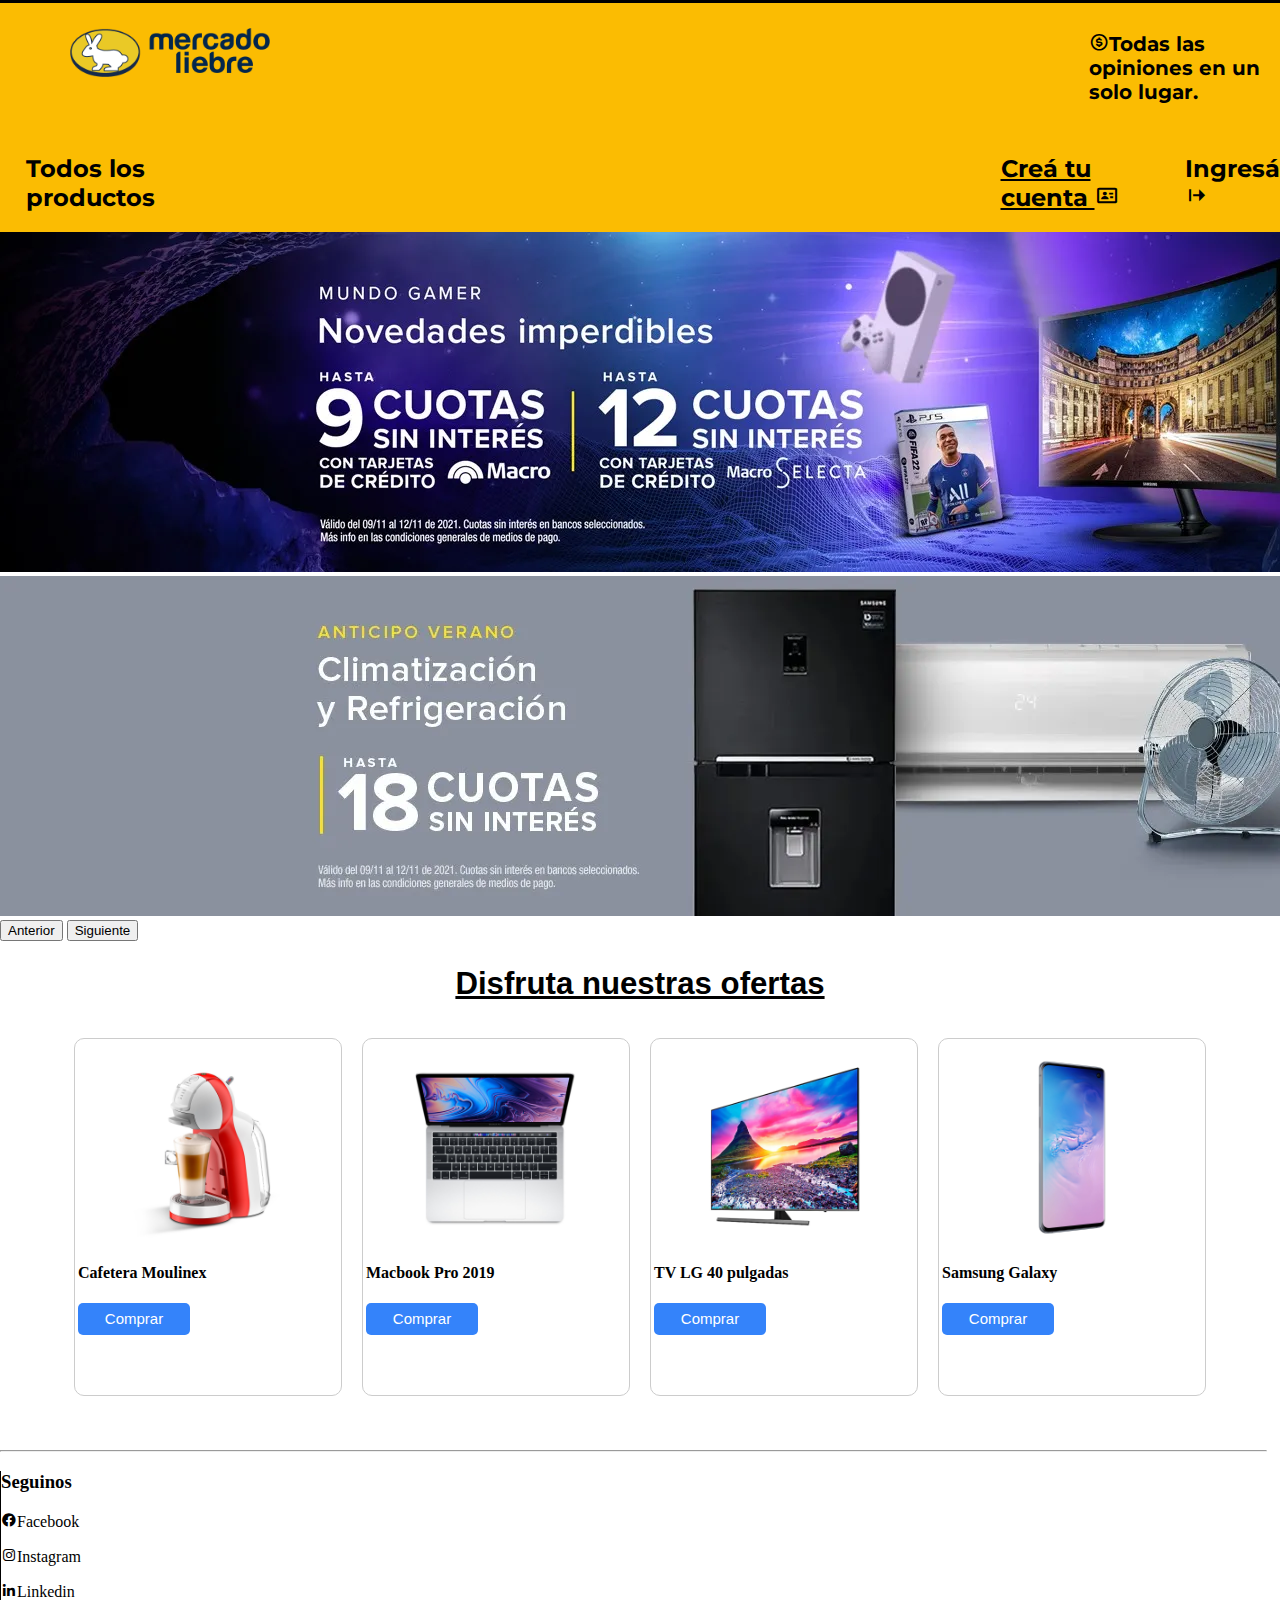
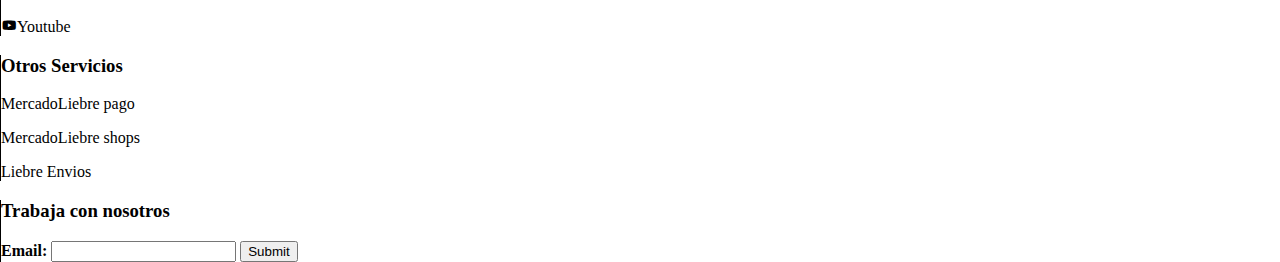
<file: index.html>
<!DOCTYPE html>
<html lang="en">
<head>
    <meta charset="UTF-8">
    <meta http-equiv="X-UA-Compatible" content="IE=edge">
    <meta name="viewport" content="width=device-width, initial-scale=1.0">
    <title>Mercado Liebre</title>
    <link href="https://cdn.jsdelivr.net/npm/bootstrap@5.2.2/dist/css/bootstrap.min.css" rel="stylesheet" integrity="sha384-Zenh87qX5JnK2Jl0vWa8Ck2rdkQ2Bzep5IDxbcnCeuOxjzrPF/et3URy9Bv1WTRi" crossorigin="anonymous">
    <link href='https://unpkg.com/boxicons@2.1.4/css/boxicons.min.css' rel='stylesheet'>
    <link rel="preconnect" href="https://fonts.googleapis.com">
    <link rel="preconnect" href="https://fonts.gstatic.com" crossorigin>
    
    <link href="https://fonts.googleapis.com/css2?family=Gemunu+Libre:wght@500&display=swap" rel="stylesheet">
    <link rel="stylesheet" href="css/style.css">
    <link href="https://fonts.googleapis.com/css2?family=Open+Sans&display=swap" rel="stylesheet">
    <link rel="preconnect" href="https://fonts.googleapis.com">
    <link rel="preconnect" href="https://fonts.gstatic.com" crossorigin>
    <link href="https://fonts.googleapis.com/css2?family=Montserrat:wght@300&display=swap" rel="stylesheet">
    <link rel="icon" href="img/favicon.ico"
  </head>
<body>
    <header>
        <div class="flex1">
            <div>
             <img class="logo" src="img/mercado-liebre.png" alt="Mercado Liebre">
            </div>
            <div class="opiniones">
                <h2><i class='bx bx-dollar-circle'></i>Todas las opiniones en un solo lugar.</h2>
            </div>
        </div>
        <div class="flex2">
            <div class="inicio">
                <h2>Todos los productos</h2>
            </div>
            <div class="registro">
                <a target="_blank" href="registro.html"><h2>Creá tu cuenta <i class='bx bx-id-card'></i></h2></a>
                
              </button>
            </div>
            <div class="ingreso">
                <h2>Ingresá<i class='bx bxs-arrow-from-left' ></i></h2>

            </div>



        </div>
    
    </header>
    <main>

  
      
      </div>



    


      <section>
        <div id="carouselExampleControls" class="carousel slide" data-bs-ride="carousel">
          <div class="carousel-inner">
              <div class="carousel-item active">
                  <img src="img/banner1.jpg"
                      class="d-block w-100" alt="Luke Skywalker">
              </div>
              <div class="carousel-item">
                  <img src="img/banner2.jpg"
                      class="d-block w-100" alt="Princesa Leia">
              </div>
          </div>
          <button class="carousel-control-prev" type="button" data-bs-target="#carouselExampleControls"
              data-bs-slide="prev">
              <span class="carousel-control-prev-icon" aria-hidden="true"></span>
              <span class="visually-hidden">Anterior</span>
          </button>
          <button class="carousel-control-next" type="button" data-bs-target="#carouselExampleControls"
              data-bs-slide="next">
              <span class="carousel-control-next-icon" aria-hidden="true"></span>
              <span class="visually-hidden">Siguiente</span>
          </button>
      </div>    
      </section>
      <main class="container">
            <div class="titulo">
              <h2>Disfruta nuestras ofertas</h2>
            </div>
            <div class="col-xs-2">
            <div class="ofertas">
              <div class="card">
                <figure>
                  <img src="img/productos/img-cafetera-moulinex.jpg" alt="Cafetera Moulinex" />
                </figure>
                <div class="detalle">
                  <h4>Cafetera Moulinex</h4>
                  <p><button class="btn">Comprar</button></p>
                </div>
              </div>
              <div class="card">
                <figure>
                  <img src="img/productos/img-macbook-pro-2019.jpg" alt="Macbook" />
                </figure>
                <div class="detalle">
                  <h4>Macbook Pro 2019</h4>
                  <p><button class="btn">Comprar</button></p>
                </div>
              </div>
              <div class="card">
                <figure>
                  <img src="img/productos/img-tv-samsung-smart.jpg" alt="" />
                </figure>
                <div class="detalle">
                  <h4>TV LG 40 pulgadas</h4>
                  <p><button class="btn">Comprar</button></p>
                </div>
              </div>
              <div class="card">
                <figure>
                  <img src="img/productos/img-samsung-galaxy-s10.jpg" alt="" />
                </figure>
                <div class="detalle">
                  <h4>Samsung Galaxy</h4>
                  <p><button class="btn">Comprar</button></p>
                </div>
              </div>
            </div>
            </div>
          </section>
    </main>

<br>

    <footer>
      <br>
      <hr>
<div class="row">
  <div class="col">
    <h3>Seguinos</h3>
    <p><i class='bx bxl-facebook-circle'></i>Facebook</p>
    <p><i class='bx bxl-instagram' ></i>Instagram</p>
    <p><i class='bx bxl-linkedin' ></i>Linkedin</p>
    <p><i class='bx bxl-youtube' ></i>Youtube</p>

  </div>
  
  <div class="col">
   <h3>Otros Servicios</h3>
  <p>MercadoLiebre pago</p> 
  <p>MercadoLiebre shops</p>   
    <p>Liebre Envios</p>
  </div>

  <div class="col">
    <h3>Trabaja con nosotros</h3>
  
    <label for="email"><strong>Email:</strong></label>
  <input type="email" name="Email" id="email">
  <input type="submit" name="Enviar" id="Enviar">
  </div>
  

</div>

    </footer>


  
</body>
<script src="https://cdn.jsdelivr.net/npm/bootstrap@5.2.2/dist/js/bootstrap.bundle.min.js" integrity="sha384-OERcA2EqjJCMA+/3y+gxIOqMEjwtxJY7qPCqsdltbNJuaOe923+mo//f6V8Qbsw3" crossorigin="anonymous"></script>
</html>
</file>
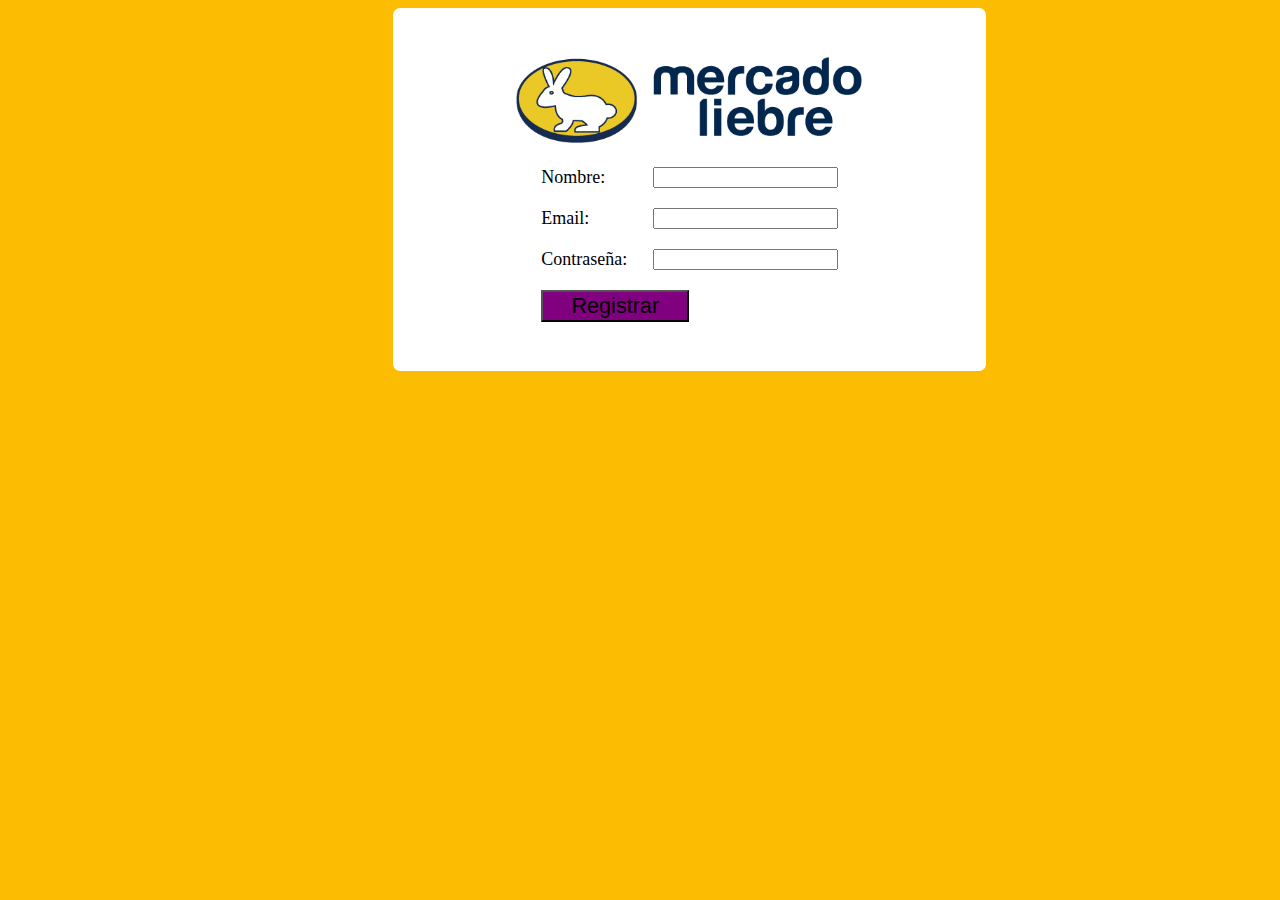
<file: registro.html>
<!DOCTYPE html>
<html lang="en">
<head>
    <meta charset="UTF-8">
    <meta http-equiv="X-UA-Compatible" content="IE=edge">
    <meta name="viewport" content="width=device-width, initial-scale=1.0">
    <title>Registro</title>
    <link rel="stylesheet" href="css/styleregistro.css">
</head>
<body>
  
    <section>
        <div class="formulario">
        <div class="imagen">
            <img src="img/mercado-liebre.png" alt="">
        </div>
        <form>
        <div>
            <label for="nombre">Nombre:</label>
            <input type="text" id="nombre" name="nombre">
        </div>
        <div>
            <label for="email">Email:</label>
            <input type="email" name="email" id="email">
        </div>
        <div>
            <label for="contraseña">Contraseña:</label>
            <input type="password" name="contraseña" id="contraseña">

        </div>
        <div>
            <input class="boton" type="submit" name="registrar" id="registrar" value="Registrar">
        </div>
        </form>
        </div>
    </section>
</body>
</html>
</file>
<file: css/style.css>
*{
    box-sizing: content-box;
  }
header{
    background-color: #fbbc02;
    border-top: solid black;
    position: static;
 
    
   
}
header h2{
    font-family: 'Montserrat', sans-serif;

}
body{
    margin:0
}

a:link{
    color:rgb(0, 0, 0)
}
a:visited{
    color:rgb(0, 0, 0)
}
.flex1{
    display: flex
}
.logo{
    padding-left:70px;
    padding-top: 25px;
    width:200px;
}
.logo:hover{
    width: 300px;
}
.opiniones{
    margin-left:64%;
    margin-top:1%;
    font-family: 'Open Sans', sans-serif;
    font-size: smaller;
}
.flex2{
    display: flex;
    flex-direction: row;
}
.inicio{
    font-family: 'Gill Sans', 'Gill Sans MT', Calibri, 'Trebuchet MS', sans-serif;
    margin-left:2%;
    margin-top:1%
}
.registro{
    margin-left:65%;
    font-family: 'Gill Sans', 'Gill Sans MT', Calibri, 'Trebuchet MS', sans-serif;
    margin-top:1%
}
.ingreso{
    margin-left: 5%;
    font-family: 'Gill Sans', 'Gill Sans MT', Calibri, 'Trebuchet MS', sans-serif;
    margin-top:1%
}

.titulo{
    text-align: center;
    font-family: 'Gill Sans', 'Gill Sans MT', Calibri, 'Trebuchet MS', sans-serif;
    font-size: 130%;
    text-decoration: underline;
}
.ofertas {
    display: flex;
    width: 90%;
    margin: 0 auto;
    align-items: center;
    justify-content: space-between;
}

.ofertas .card {
    
    height: 350px;
    margin: 10px;
    padding: 3px;
    border-radius: 10px;
    border: 1px solid #ccc;
}

.detalle .card {
    display: flex;
    justify-content: space-between;
    align-items: center;
    padding: 20px 8px;
}

.detalle .btn {
    width: 100px;
    height: 30px;
    background-color: #3483fa;
    border-radius: 5px;
    border: none;
    font-size: 15px;
    color: #fff;
    cursor: pointer;
    transition: .4s ease-in;
}

figure img {
    width: 100%;
    height: 100%;
    object-fit: contain;
}
.card .btn:hover{
  font-size:16px;
}

.col{
    border-left: solid 1px;
    
}
footer{
    margin-right:1%
}
</file>
<file: css/styleregistro.css>
body{
    display: flex;
    background-color:#fbbc02;
    align-items: center;
    justify-content: center;
}
.formulario{
   width: 100%;
   background-color: white;
   padding:10% 10%;
   border-radius: 7px;
}
img{
    width: 70%;
    padding-left:15%;
}
form div {
    display: flex;
    width: 60%;
    justify-content: space-between;
    font-size: 18px;
    padding-top: 20px;
    padding-left: 20%;
}

.boton{
    background-color: purple;
    width: 50%;
    font-size: 120%;
}
</file>
